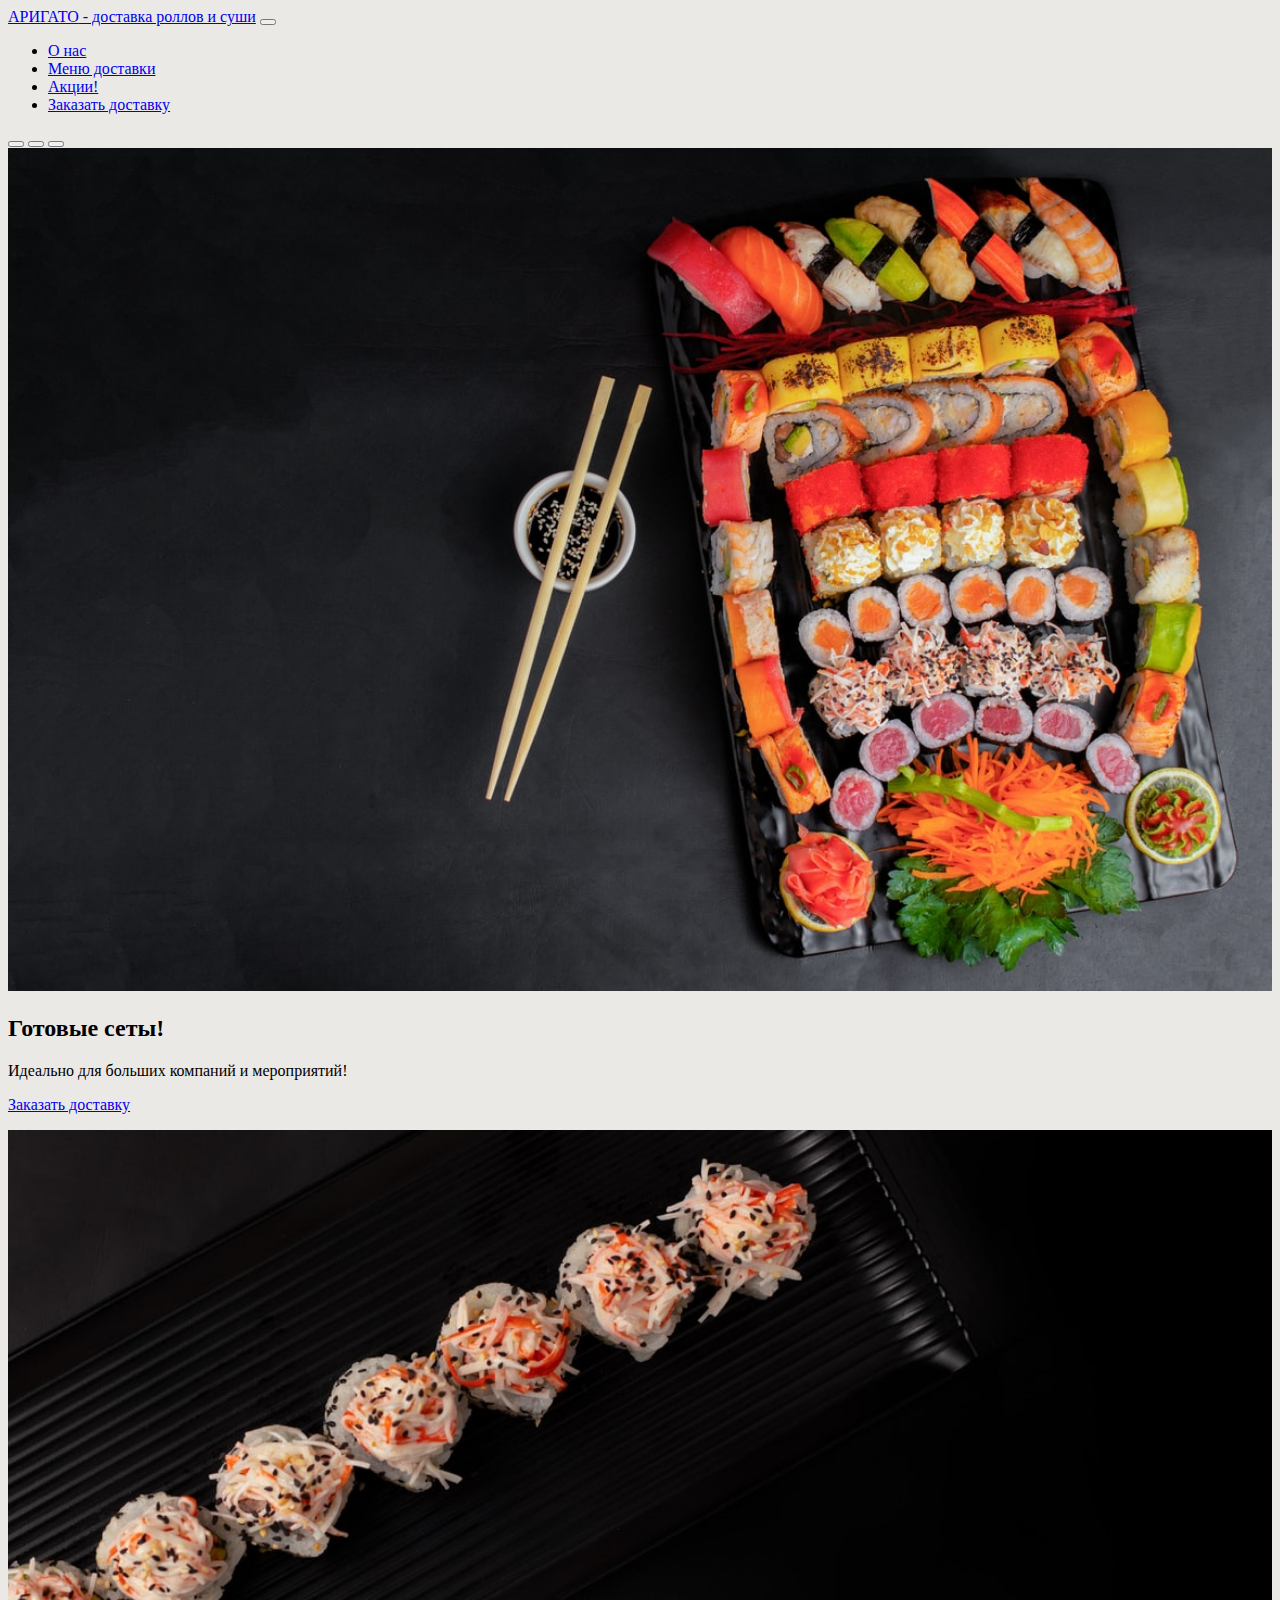
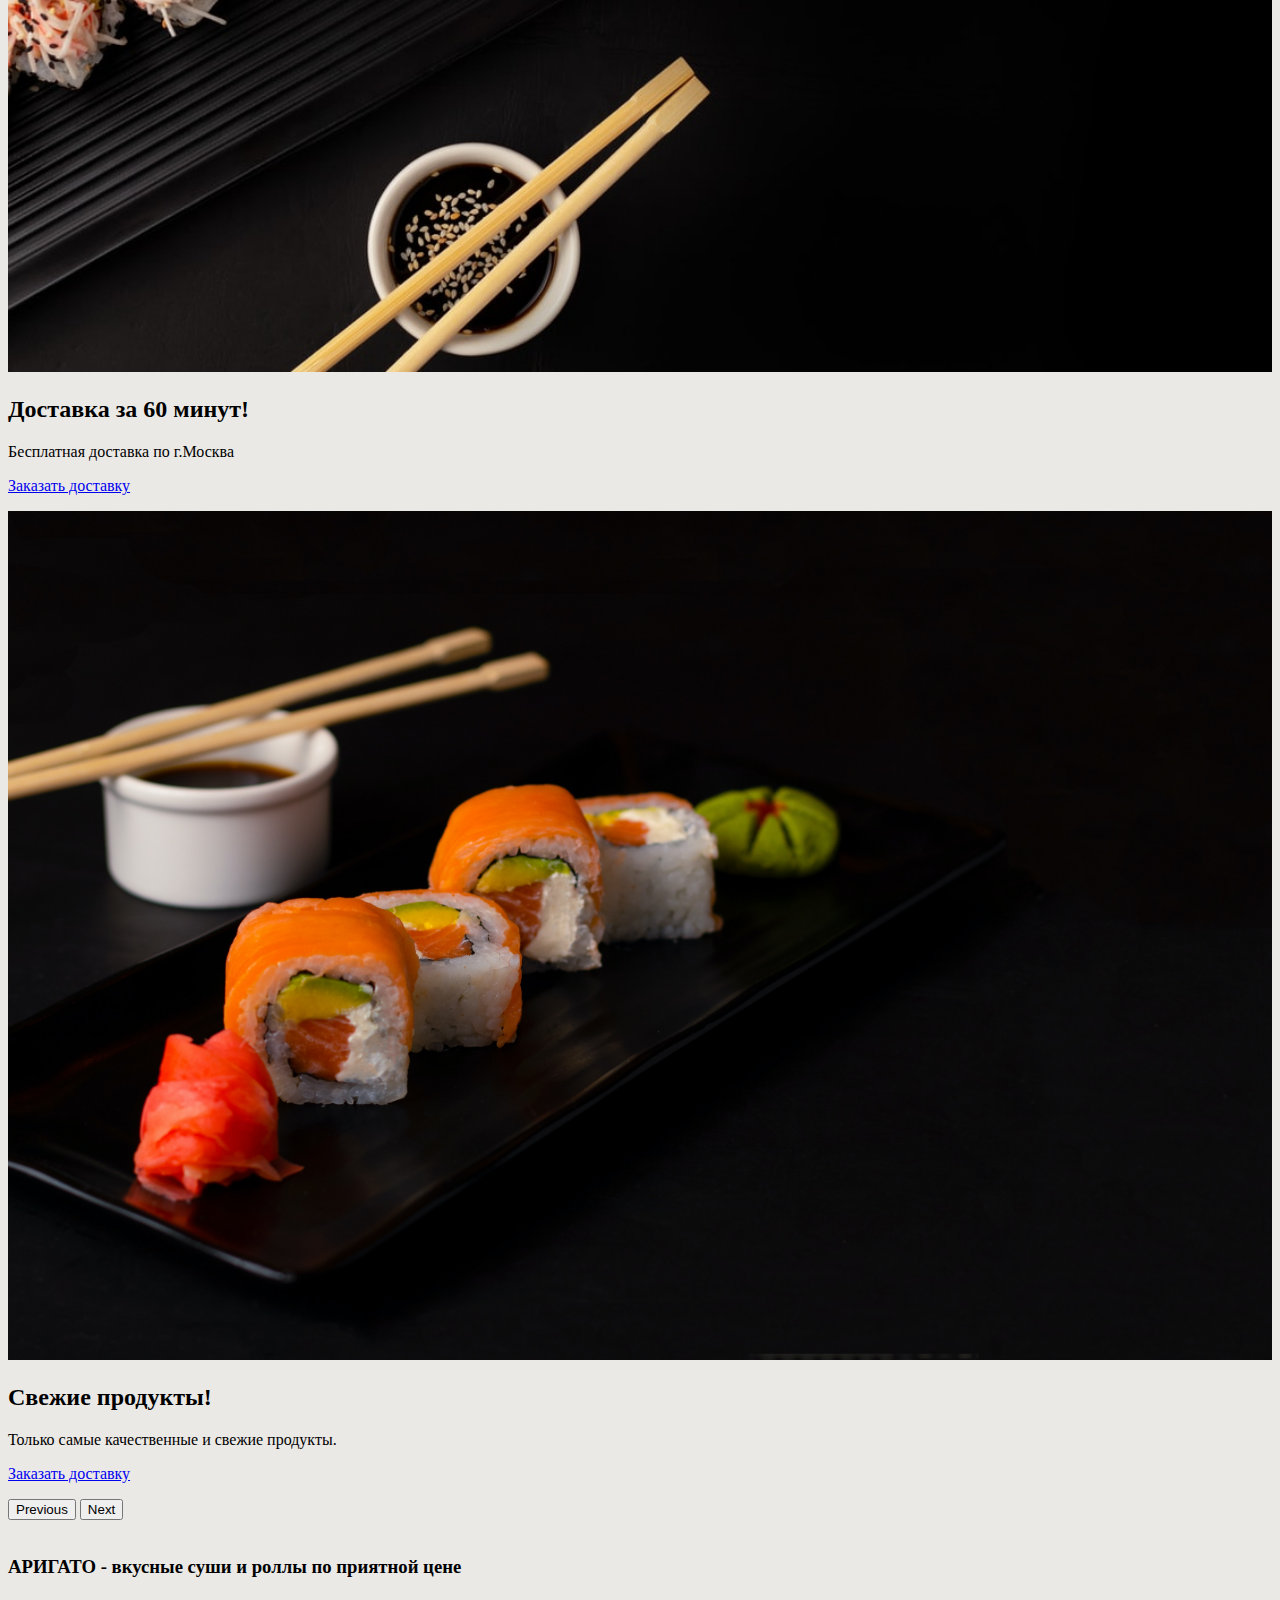
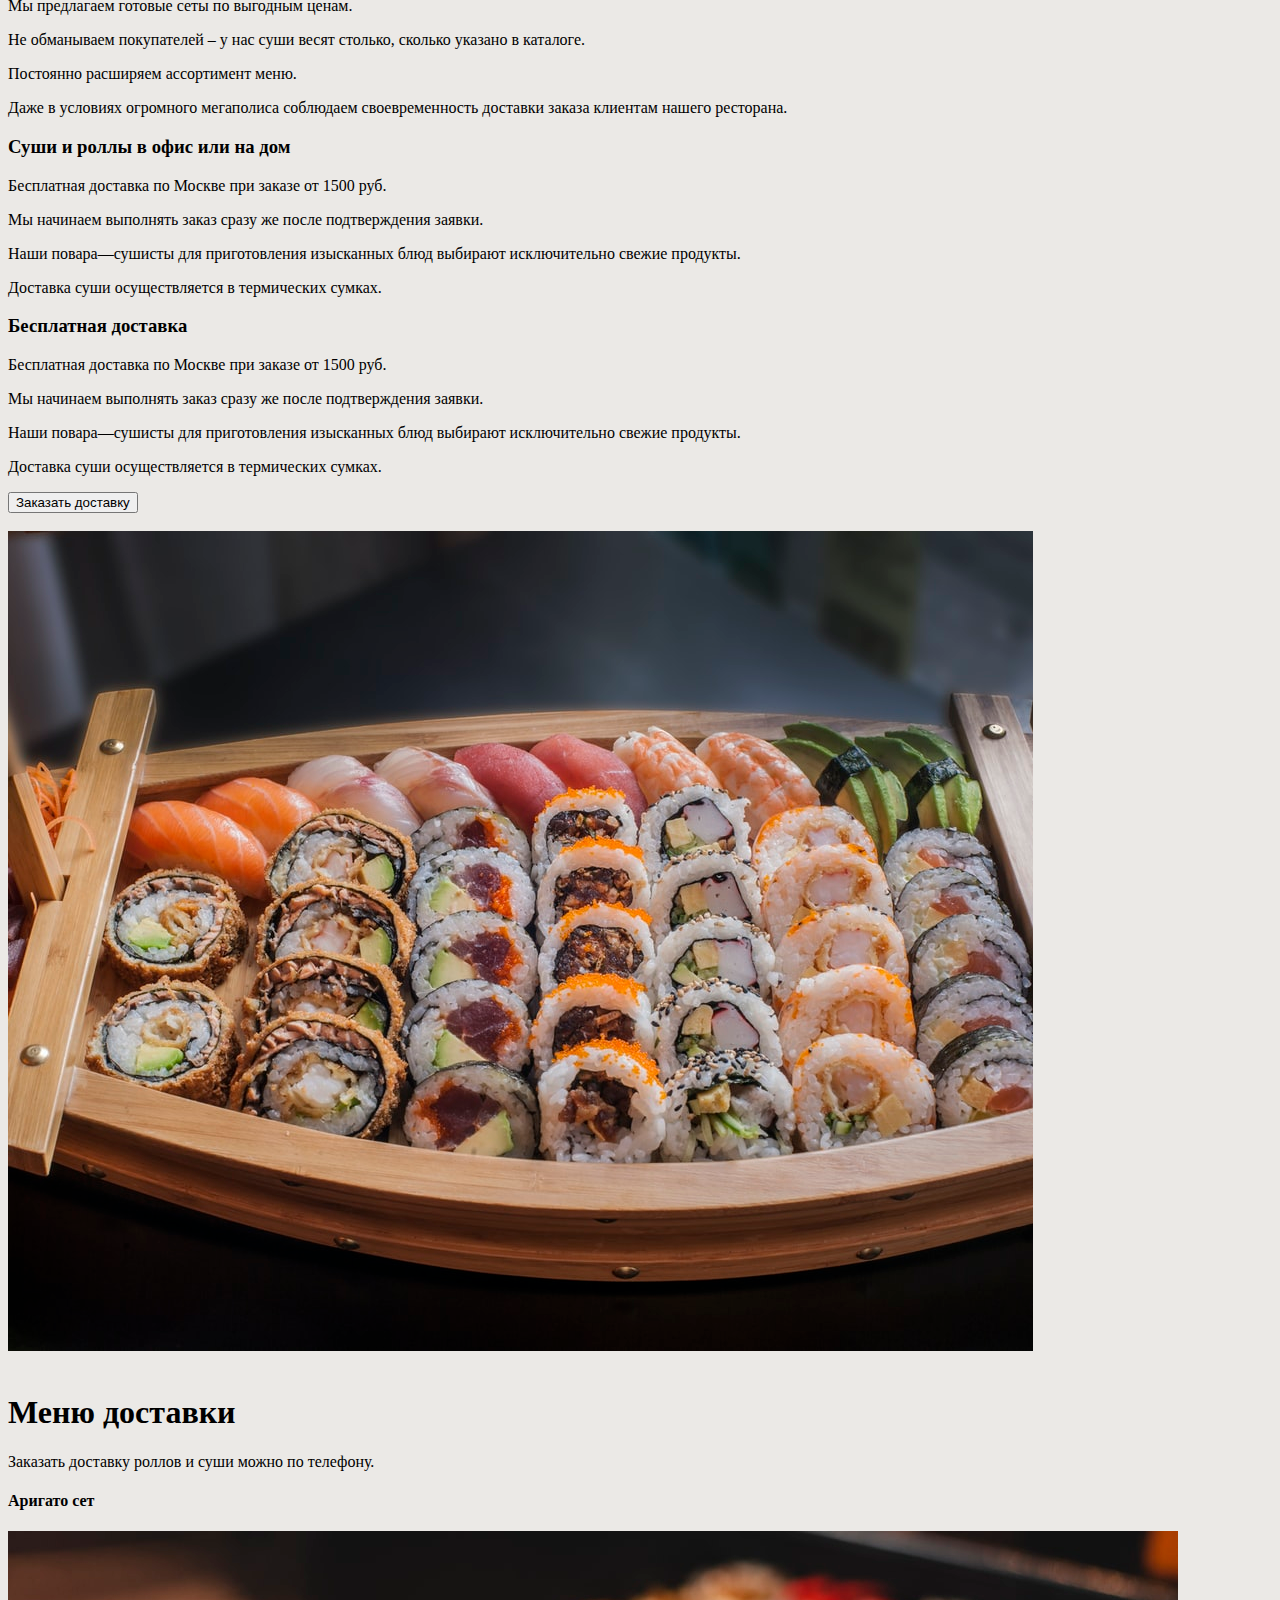
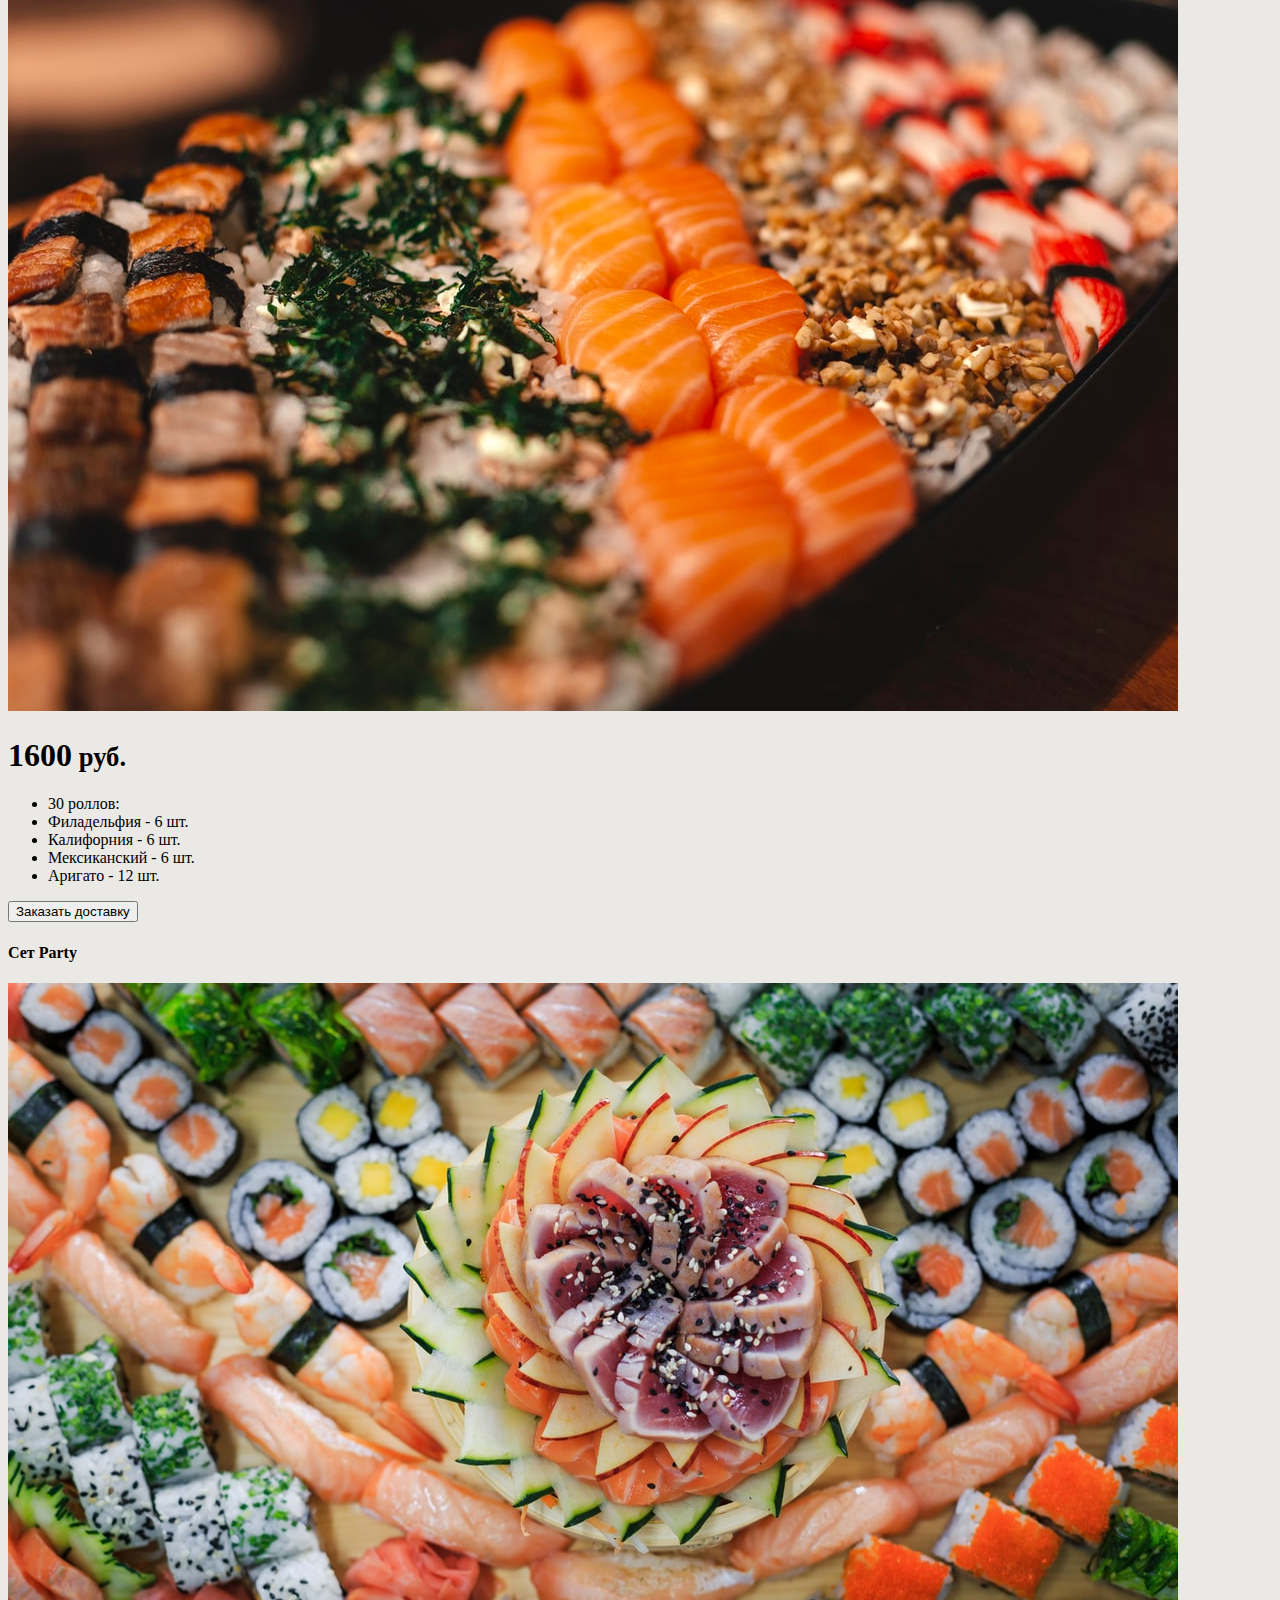
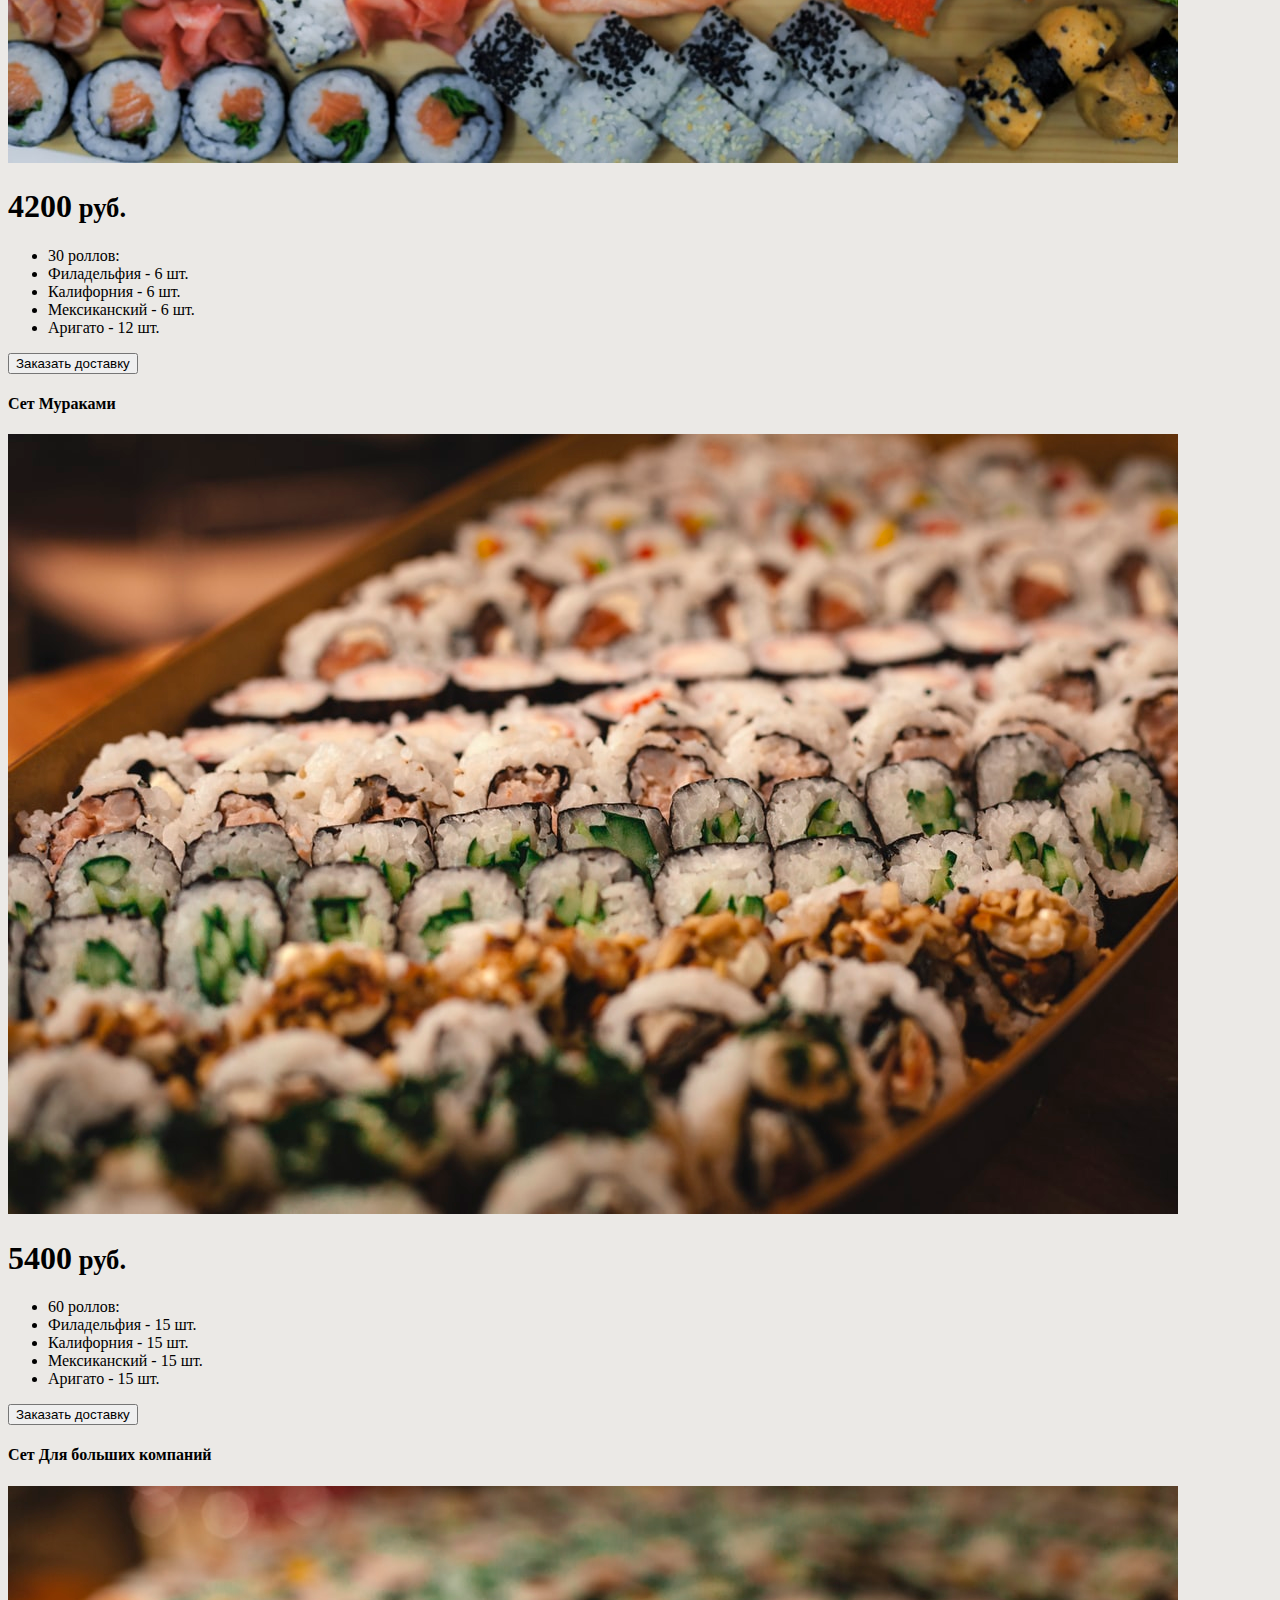
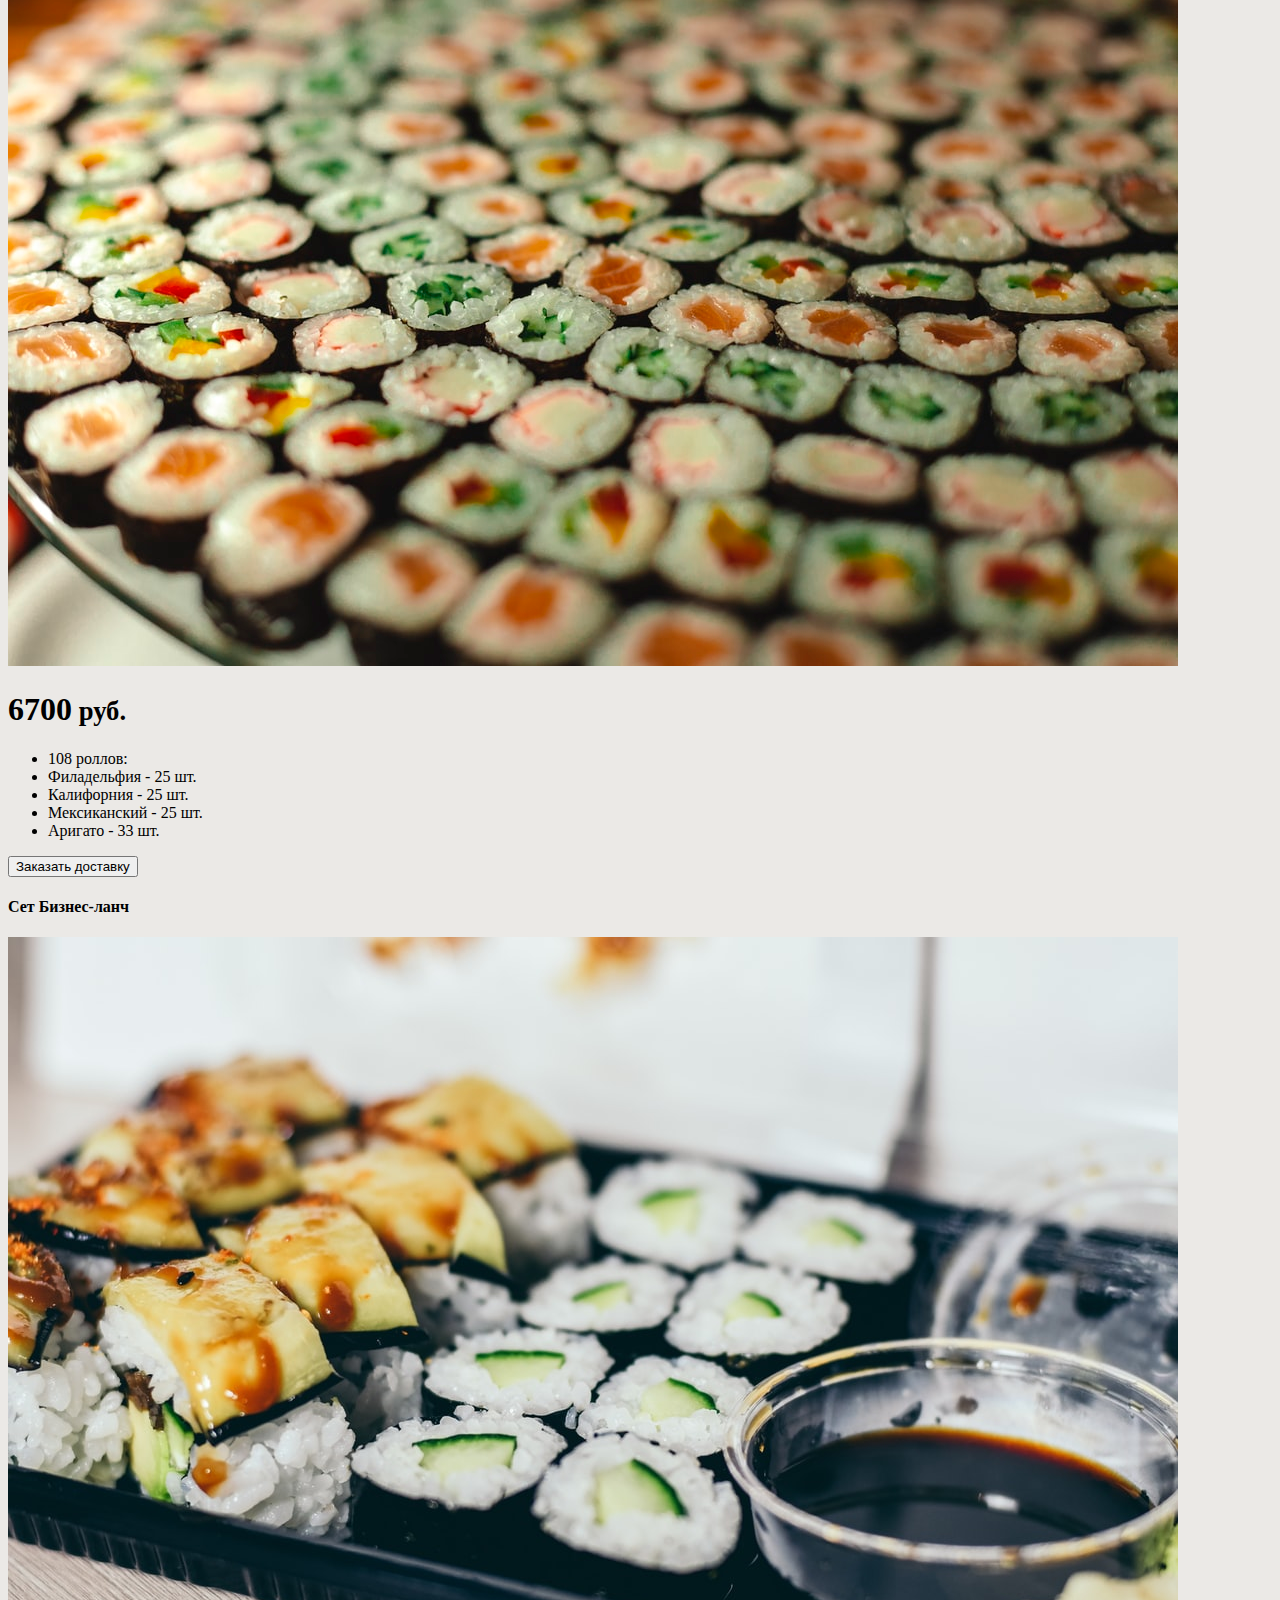
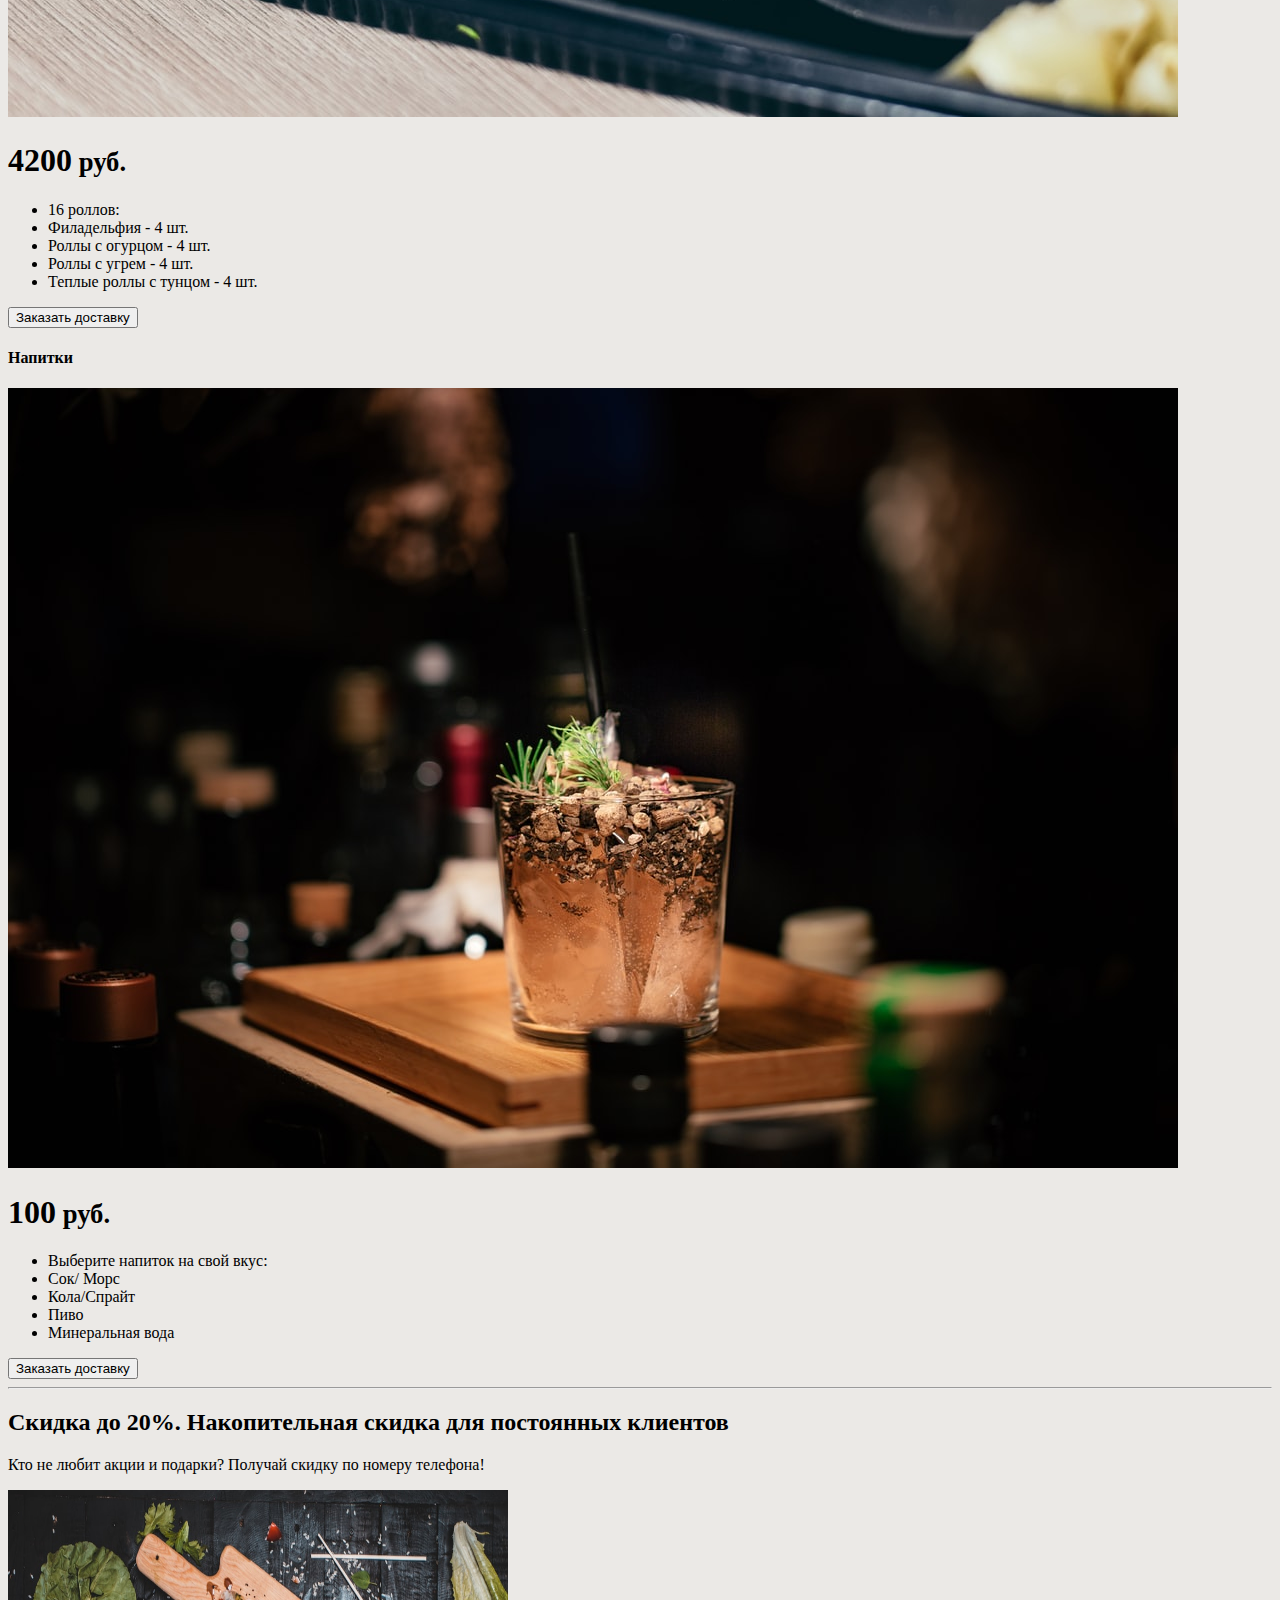
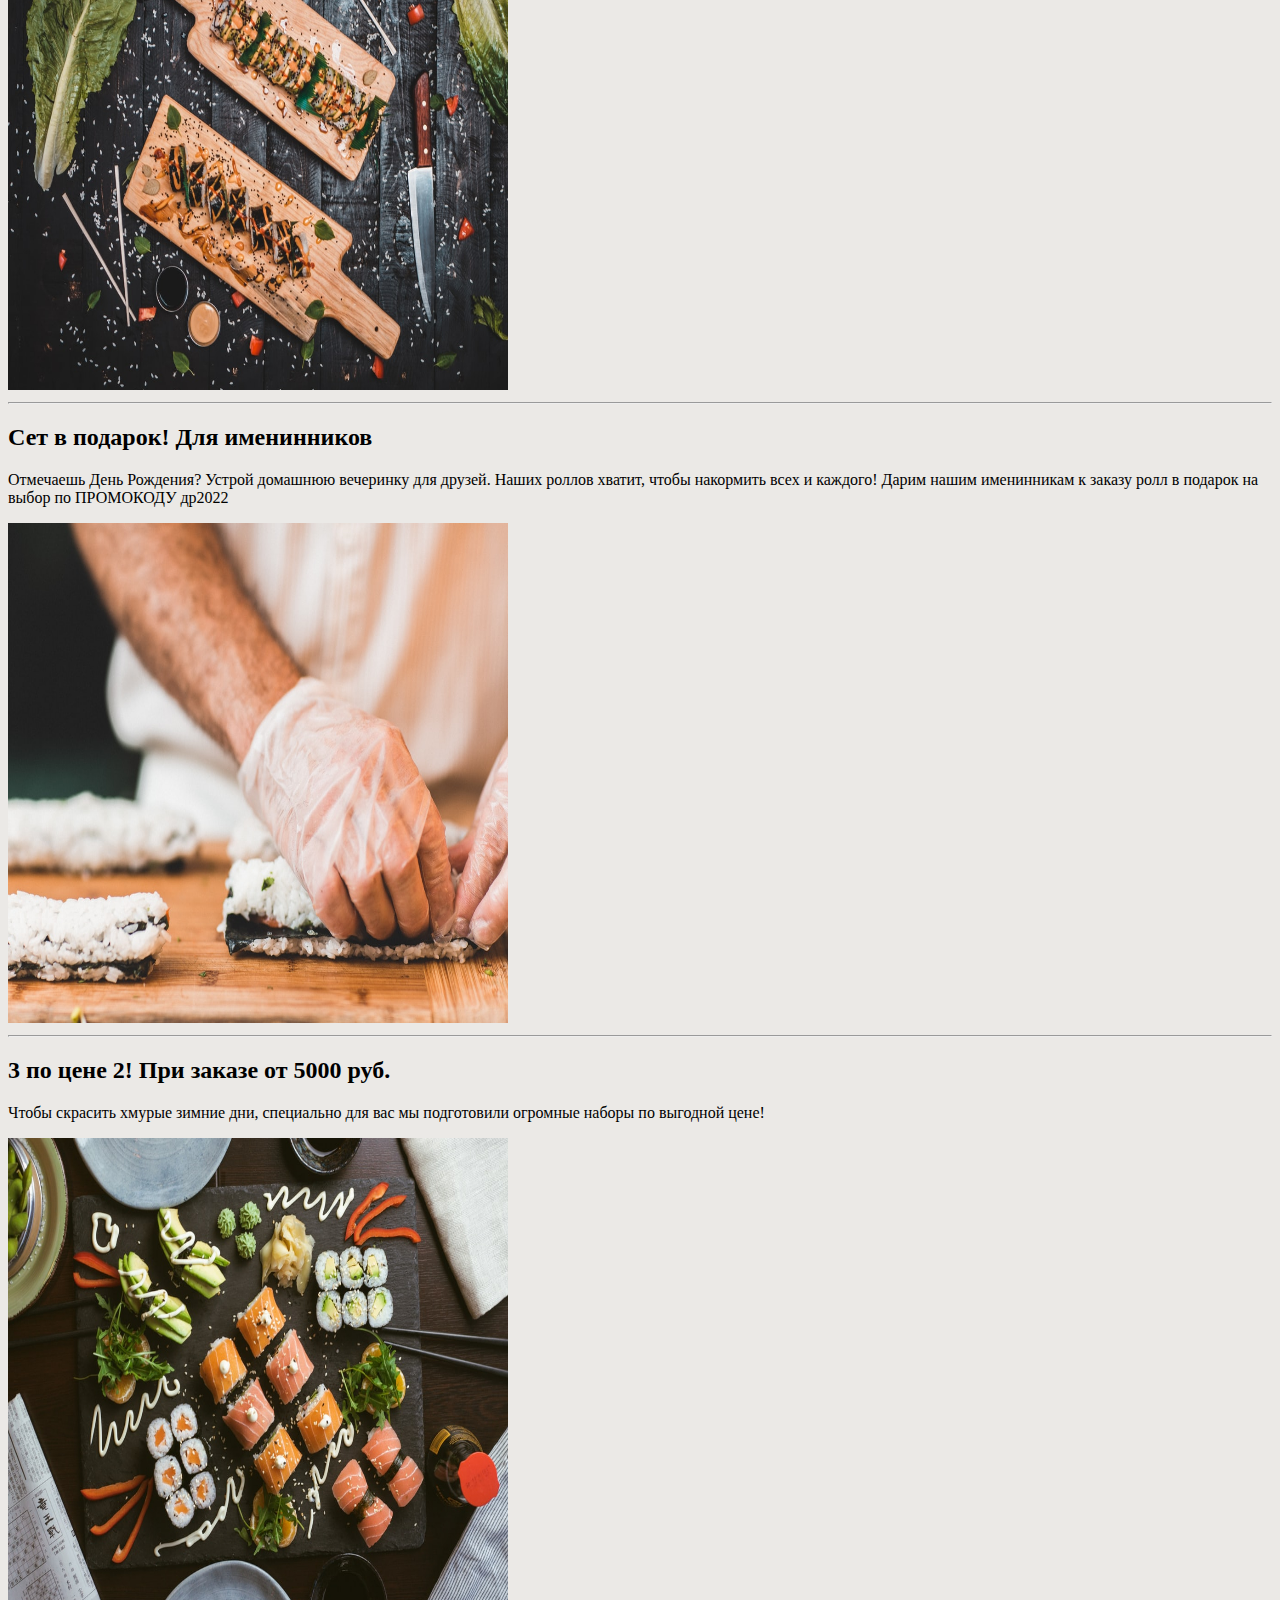
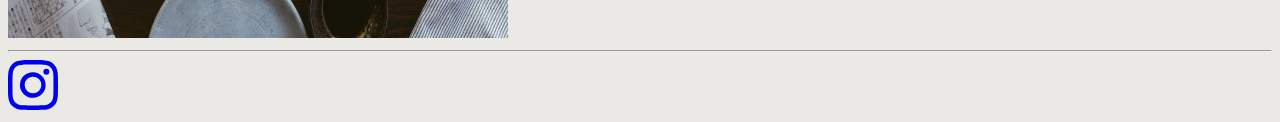
<file: index.html>
<!DOCTYPE html>
<html lang="ru" class="h-100"><head>
    <meta charset="utf-8">
    <meta name="viewport" content="width=device-width, initial-scale=1">
    <meta name="description" content="">
    <meta name="author" content="Mark Otto, Jacob Thornton, and Bootstrap contributors">
    <meta name="generator" content="Hugo 0.84.0">
    <title>Доставка роллов и суши</title>
    <link href="https://cdn.jsdelivr.net/npm/bootstrap@5.0.2/dist/css/bootstrap.min.css" rel="stylesheet" integrity="sha384-EVSTQN3/azprG1Anm3QDgpJLIm9Nao0Yz1ztcQTwFspd3yD65VohhpuuCOmLASjC" crossorigin="anonymous">
    <link rel="stylesheet" href="style.css">
<script src="https://cdn.jsdelivr.net/npm/bootstrap@5.0.2/dist/js/bootstrap.bundle.min.js" integrity="sha384-MrcW6ZMFYlzcLA8Nl+NtUVF0sA7MsXsP1UyJoMp4YLEuNSfAP+JcXn/tWtIaxVXM" crossorigin="anonymous"></script>
<html>
<body>
    <nav class="navbar navbar-expand-sm navbar-dark bg-dark" aria-label="Third navbar example">
        <div class="container-fluid">
          <a class="navbar-brand" href="#"><span class="text-danger">АРИГАТО</span> - доставка роллов и суши</a>
          <button class="navbar-toggler" type="button" data-bs-toggle="collapse" data-bs-target="#navbarsExample03" aria-controls="navbarsExample03" aria-expanded="false" aria-label="Toggle navigation">
            <span class="navbar-toggler-icon"></span>
          </button>
    
          <div class="collapse navbar-collapse" id="navbarsExample03">
            <ul class="navbar-nav me-auto mb-2 mb-sm-0 p-2">
              <li class="nav-item">
                <a class="nav-link active" aria-current="page" href="#about">О нас</a>
              </li>
              <li class="nav-item">
                <a class="nav-link active" href="#prices">Меню доставки</a>
              </li>
              <li class="nav-item">
                <a class="nav-link active text-warning" href="#sales">Акции!</a>
              </li>
              <li>
                <a class="btn btn-outline-danger text-white" href="#">Заказать доставку</a>
              </li>
                </ul>
          </div>
        </div>
      </nav>
    <div id="myCarousel" class="carousel slide pointer-event" data-bs-ride="carousel">
        <div class="carousel-indicators">
          <button type="button" data-bs-target="#myCarousel" data-bs-slide-to="0" class="" aria-label="Slide 1"></button>
          <button type="button" data-bs-target="#myCarousel" data-bs-slide-to="1" aria-label="Slide 2" class="active" aria-current="true"></button>
          <button type="button" data-bs-target="#myCarousel" data-bs-slide-to="2" aria-label="Slide 3" class=""></button>
        </div>
        <div class="carousel-inner">
          <div class="carousel-item">
            <img src="22.jpg" class="bd-placeholder-img" width="100%" height="100%" xmlns="http://www.w3.org/2000/svg" aria-hidden="true" preserveAspectRatio="xMidYMid slice" focusable="false"><rect width="100%" height="100%" fill="#777"></rect></svg>
    
            <div class="container">
              <div class="carousel-caption text-start h-50 mb-5">
                                  <h2>Готовые сеты!</h2>
                <p>Идеально для больших компаний и мероприятий!</p>
                <p><a class="btn btn-danger" href="#">Заказать доставку</a></p>
              </div>
            </div>
          </div>

          <div class="carousel-item active">
            <img src="34.jpg" class="bd-placeholder-img" width="100%" height="100%" xmlns="http://www.w3.org/2000/svg" aria-hidden="true" preserveAspectRatio="xMidYMid slice" focusable="false"><rect width="100%" height="100%" fill="#777"></rect></svg>
                <div class="container">
              <div class="carousel-caption h-50 mb-5">
                <h2>Доставка за 60 минут!</h2>
                <p>Бесплатная доставка по г.Москва</p>
                <p><a class="btn btn-danger" href="#">Заказать доставку</a></p>
              </div>
            </div>
          </div>
          <div class="carousel-item">
            <img src="21.jpg" class="bd-placeholder-img" width="100%" height="100%" xmlns="http://www.w3.org/2000/svg" aria-hidden="true" preserveAspectRatio="xMidYMid slice" focusable="false"><rect width="100%" height="100%" fill="#777"></rect></svg>
    
            <div class="container">
              <div class="carousel-caption text-end h-50 mb-5">
                <h2>Cвежие продукты!</h2>
                <p>Только самые качественные и свежие продукты.</p>
                <p><a class="btn btn-danger" href="#">Заказать доставку</a></p>
              </div>
            </div>
          </div>
        </div>
        <button class="carousel-control-prev" type="button" data-bs-target="#myCarousel" data-bs-slide="prev">
          <span class="carousel-control-prev-icon" aria-hidden="true"></span>
          <span class="visually-hidden">Previous</span>
        </button>
        <button class="carousel-control-next" type="button" data-bs-target="#myCarousel" data-bs-slide="next">
          <span class="carousel-control-next-icon" aria-hidden="true"></span>
          <span class="visually-hidden">Next</span>
        </button>
      </div>
<br>
<section id="about">
<div class="card mb-3 mt-5 " style="max-width: 100%";>
    <div class="row g-0 d-flex align-items-center">
      <div class="col-md-6">
        <div class="card-body">
          <h3 class="card-title text-center"><span class="text-danger">АРИГАТО</span> - вкусные суши и роллы по приятной цене</h3>
          <p class="card-text">Мы предлагаем готовые сеты по выгодным ценам.</p>
          <p class="card-text">Не обманываем покупателей – у нас суши весят столько, сколько указано в каталоге.</p>
          <p class="card-text">Постоянно расширяем ассортимент меню.</p>
          <p class="card-text">Даже в условиях огромного мегаполиса соблюдаем своевременность доставки заказа клиентам нашего ресторана.</p>
    </div>
    <div class="card-body">
        <h3 class="card-title text-center">Суши и роллы в офис или на дом</h3>
        <p class="card-text">Бесплатная доставка по Москве при заказе от 1500 руб.</p>
        <p class="card-text">Мы начинаем выполнять заказ сразу же после подтверждения заявки.</p>
        <p class="card-text">Наши повара—сушисты для приготовления изысканных блюд выбирают исключительно свежие продукты.</p>
        <p class="card-text">Доставка суши осуществляется в термических сумках.</p>
  </div>
  <div class="card-body">
    <h3 class="card-title text-center">Бесплатная доставка</h3>
    <p class="card-text">Бесплатная доставка по Москве при заказе от 1500 руб.</p>
    <p class="card-text">Мы начинаем выполнять заказ сразу же после подтверждения заявки.</p>
    <p class="card-text">Наши повара—сушисты для приготовления изысканных блюд выбирают исключительно свежие продукты.</p>
    <p class="card-text">Доставка суши осуществляется в термических сумках.</p>
   </div>
   <div class="d-flex justify-content-center">
       <button type="button" class="btn btn-lg btn-danger">Заказать доставку</button>
   </div>
    <br>
      </div> 
          <div class="col-md-6">
        <img class="w-100" src="3.jfif">
      </div>
    </div>
  </div>
   <br>
  </section>

        <section id="prices" class="bg-dark">
        <div class="container py-3 bg-dark">
          <header>
                 <div class="pricing-header p-3 pb-md-4 mx-auto text-center bg-dark">
              <h1 class="display-4 fw-normal text-white">Меню доставки</h1>
              <p class="fs-5 text-muted">Заказать доставку роллов и суши можно по телефону.</p>
            </div>
          </header>
        
          <main>
            <div class="row row-cols-1 row-cols-md-3 mb-3 text-center bg-dark">
              <div class="col">
                <div class="card mb-4 rounded-3 shadow-sm">
                  <div class="card-header py-3 bg-dark">
                    <h4 class="my-0 fw-normal text-warning">Аригато сет</h4>
                  </div>
                  <div class="card-body bg-dark text-white">
                      <img class="w-100" src="7.jfif">
                    <h1 class="card-title pricing-card-title">1600<small class="text-muted fw-light"> руб.</small></h1>
                    <ul class="list-unstyled mt-3 mb-4">
                      <li>30 роллов:</li>
                      <li>Филадельфия - 6 шт.</li>
                      <li>Калифорния - 6 шт.</li>
                      <li>Мексиканский - 6 шт.</li>
                      <li>Аригато - 12 шт.</li>
                    </ul>
                    <button type="button" class="btn btn-lg btn-danger">Заказать доставку</button>
                  </div>
                </div>
              </div>
              <div class="col">
                <div class="card mb-4 rounded-3 shadow-sm">
                  <div class="card-header py-3 bg-dark">
                    <h4 class="my-0 fw-normal text-warning">Сет Party</h4>
                  </div>
                  <div class="card-body bg-dark text-white">
                      <img class="w-100" src="8.jfif">
                    <h1 class="card-title pricing-card-title">4200<small class="text-muted fw-light"> руб.</small></h1>
                    <ul class="list-unstyled mt-3 mb-4">
                        <li>30 роллов:</li>
                        <li>Филадельфия - 6 шт.</li>
                        <li>Калифорния - 6 шт.</li>
                        <li>Мексиканский - 6 шт.</li>
                        <li>Аригато - 12 шт.</li>
                    </ul>
                    <button type="button" class="btn btn-lg btn-danger">Заказать доставку</button>
                  </div>
                </div>
              </div>
              <div class="col">
                <div class="card mb-4 rounded-3 shadow-sm">
                  <div class="card-header py-3 bg-dark">
                    <h4 class="my-0 fw-normal text-warning">Сет Мураками</h4>
                  </div>
                  <div class="card-body bg-dark text-white">
                      <img class="w-100" src="11.jfif">
                    <h1 class="card-title pricing-card-title">5400<small class="text-muted fw-light"> руб.</small></h1>
                    <ul class="list-unstyled mt-3 mb-4">
                        <li>60 роллов:</li>
                        <li>Филадельфия - 15 шт.</li>
                        <li>Калифорния - 15 шт.</li>
                        <li>Мексиканский - 15 шт.</li>
                        <li>Аригато - 15 шт.</li>
                    </ul>
                    <button type="button" class="btn btn-lg btn-danger">Заказать доставку</button>
                  </div>
                </div>
              </div>
                          </div>
        </main>
        <main>
            <div class="row row-cols-1 row-cols-md-3 mb-3 text-center bg-dark">
              <div class="col">
                <div class="card mb-4 rounded-3 shadow-sm">
                  <div class="card-header py-3 bg-dark">
                    <h4 class="my-0 fw-normal text-warning">Сет Для больших компаний</h4>
                  </div>
                  <div class="card-body bg-dark text-white">
                      <img class="w-100" src="10.jfif">
                    <h1 class="card-title pricing-card-title">6700<small class="text-muted fw-light"> руб.</small></h1>
                    <ul class="list-unstyled mt-3 mb-4">
                      <li>108 роллов:</li>
                      <li>Филадельфия - 25 шт.</li>
                      <li>Калифорния - 25 шт.</li>
                      <li>Мексиканский - 25 шт.</li>
                      <li>Аригато - 33 шт.</li>
                    </ul>
                    <button type="button" class="btn btn-lg btn-danger">Заказать доставку</button>
                  </div>
                </div>
              </div>
              <div class="col">
                <div class="card mb-4 rounded-3 shadow-sm">
                  <div class="card-header py-3 bg-dark">
                    <h4 class="my-0 fw-normal text-warning">Сет Бизнес-ланч</h4>
                  </div>
                  <div class="card-body bg-dark text-white">
                      <img class="w-100" src="12.jfif">
                    <h1 class="card-title pricing-card-title">4200<small class="text-muted fw-light"> руб.</small></h1>
                    <ul class="list-unstyled mt-3 mb-4">
                        <li>16 роллов:</li>
                        <li>Филадельфия - 4 шт.</li>
                        <li>Роллы с огурцом - 4 шт.</li>
                        <li>Роллы с угрем - 4 шт.</li>
                        <li>Теплые роллы с тунцом - 4 шт.</li>
                    </ul>
                    <button type="button" class="btn btn-lg btn-danger">Заказать доставку</button>
                  </div>
                </div>
              </div>
              <div class="col">
                <div class="card mb-4 rounded-3 shadow-sm">
                  <div class="card-header py-3 bg-dark">
                    <h4 class="my-0 fw-normal text-warning">Напитки</h4>
                  </div>
                  <div class="card-body bg-dark text-white">
                      <img class="w-100" src="14.jfif">
                    <h1 class="card-title pricing-card-title">100<small class="text-muted fw-light"> руб.</small></h1>
                    <ul class="list-unstyled mt-3 mb-4">
                      <li>Выберите напиток на свой вкус:</li>
                       <li>Сок/ Морс</li>
                      <li>Кола/Спрайт</li>
                      <li>Пиво</li>
                      <li>Минеральная вода</li>
                    </ul>
                    <button type="button" class="btn btn-lg btn-danger">Заказать доставку</button>
                  </div>
                </div>
              </div>
                          </div>
        </main>
    </section>
        
    <section id="sales">
    <div class="container marketing">
              <hr class="featurette-divider">
            <div class="row featurette d-flex align-items-center">
          <div class="col-md-7">
            <h2 class="featurette-heading text-danger">Скидка до 20%. <span class="text-muted">Накопительная скидка для постоянных клиентов</span></h2>
            <p class="lead">Кто не любит акции и подарки? Получай скидку по номеру телефона!</p>
          </div>
          <div class="col-md-5">
            <img src="4.jpg" class="bd-placeholder-img bd-placeholder-img-lg featurette-image img-fluid mx-auto" width="500" height="500" xmlns="http://www.w3.org/2000/svg" role="img" aria-label="Placeholder: 500x500" preserveAspectRatio="xMidYMid slice" focusable="false"><title>Placeholder</title><rect width="100%" height="100%" fill="#eee"></rect><text x="50%" y="50%" fill="#aaa" dy=".3em"></text></svg>
              </div>
        </div>
    
        <hr class="featurette-divider">
    
        <div class="row featurette d-flex align-items-center">
          <div class="col-md-7 order-md-2">
            <h2 class="featurette-heading text-danger">Сет в подарок! <span class="text-muted">Для именинников</span></h2>
            <p class="lead">Отмечаешь День Рождения? Устрой домашнюю вечеринку для друзей. Наших роллов хватит, чтобы накормить всех и каждого! Дарим нашим именинникам к заказу ролл в подарок на выбор по ПРОМОКОДУ др2022</p>
          </div>
          <div class="col-md-5 order-md-1">
            <img src="5.jfif" class="bd-placeholder-img bd-placeholder-img-lg featurette-image img-fluid mx-auto" width="500" height="500" xmlns="http://www.w3.org/2000/svg" role="img" aria-label="Placeholder: 500x500" preserveAspectRatio="xMidYMid slice" focusable="false"><title>Placeholder</title><rect width="100%" height="100%" fill="#eee"></rect><text x="50%" y="50%" fill="#aaa" dy=".3em"></text></svg>
    
          </div>
        </div>
    
        <hr class="featurette-divider">
            <div class="row featurette d-flex align-items-center">
          <div class="col-md-7">
            <h2 class="featurette-heading text-danger">3 по цене 2! <span class="text-muted">При заказе от 5000 руб.</span></h2>
            <p class="lead">Чтобы скрасить хмурые зимние дни, специально для вас мы подготовили огромные наборы по выгодной цене! </p>
          </div>
          <div class="col-md-5">
            <img src="6.jpg" class="bd-placeholder-img bd-placeholder-img-lg featurette-image img-fluid mx-auto" width="500" height="500" xmlns="http://www.w3.org/2000/svg" role="img" aria-label="Placeholder: 500x500" preserveAspectRatio="xMidYMid slice" focusable="false"><title>Placeholder</title><rect width="100%" height="100%" fill="#eee"></rect><text x="50%" y="50%" fill="#aaa" dy=".3em"></text></svg>
    
          </div>
        </div>
    
        <hr class="featurette-divider">
          </div><!-- /.container -->
        </section>
          <a href="#" class="footer d-flex justify-content-center">
            <svg xmlns="http://www.w3.org/2000/svg" width="50" height="50" fill="currentColor" class="bi bi-instagram" viewBox="0 0 16 16">
              <path d="M8 0C5.829 0 5.556.01 4.703.048 3.85.088 3.269.222 2.76.42a3.917 3.917 0 0 0-1.417.923A3.927 3.927 0 0 0 .42 2.76C.222 3.268.087 3.85.048 4.7.01 5.555 0 5.827 0 8.001c0 2.172.01 2.444.048 3.297.04.852.174 1.433.372 1.942.205.526.478.972.923 1.417.444.445.89.719 1.416.923.51.198 1.09.333 1.942.372C5.555 15.99 5.827 16 8 16s2.444-.01 3.298-.048c.851-.04 1.434-.174 1.943-.372a3.916 3.916 0 0 0 1.416-.923c.445-.445.718-.891.923-1.417.197-.509.332-1.09.372-1.942C15.99 10.445 16 10.173 16 8s-.01-2.445-.048-3.299c-.04-.851-.175-1.433-.372-1.941a3.926 3.926 0 0 0-.923-1.417A3.911 3.911 0 0 0 13.24.42c-.51-.198-1.092-.333-1.943-.372C10.443.01 10.172 0 7.998 0h.003zm-.717 1.442h.718c2.136 0 2.389.007 3.232.046.78.035 1.204.166 1.486.275.373.145.64.319.92.599.28.28.453.546.598.92.11.281.24.705.275 1.485.039.843.047 1.096.047 3.231s-.008 2.389-.047 3.232c-.035.78-.166 1.203-.275 1.485a2.47 2.47 0 0 1-.599.919c-.28.28-.546.453-.92.598-.28.11-.704.24-1.485.276-.843.038-1.096.047-3.232.047s-2.39-.009-3.233-.047c-.78-.036-1.203-.166-1.485-.276a2.478 2.478 0 0 1-.92-.598 2.48 2.48 0 0 1-.6-.92c-.109-.281-.24-.705-.275-1.485-.038-.843-.046-1.096-.046-3.233 0-2.136.008-2.388.046-3.231.036-.78.166-1.204.276-1.486.145-.373.319-.64.599-.92.28-.28.546-.453.92-.598.282-.11.705-.24 1.485-.276.738-.034 1.024-.044 2.515-.045v.002zm4.988 1.328a.96.96 0 1 0 0 1.92.96.96 0 0 0 0-1.92zm-4.27 1.122a4.109 4.109 0 1 0 0 8.217 4.109 4.109 0 0 0 0-8.217zm0 1.441a2.667 2.667 0 1 1 0 5.334 2.667 2.667 0 0 1 0-5.334z"/>
            </svg>
        </a>

</body>
  </html>
</file>
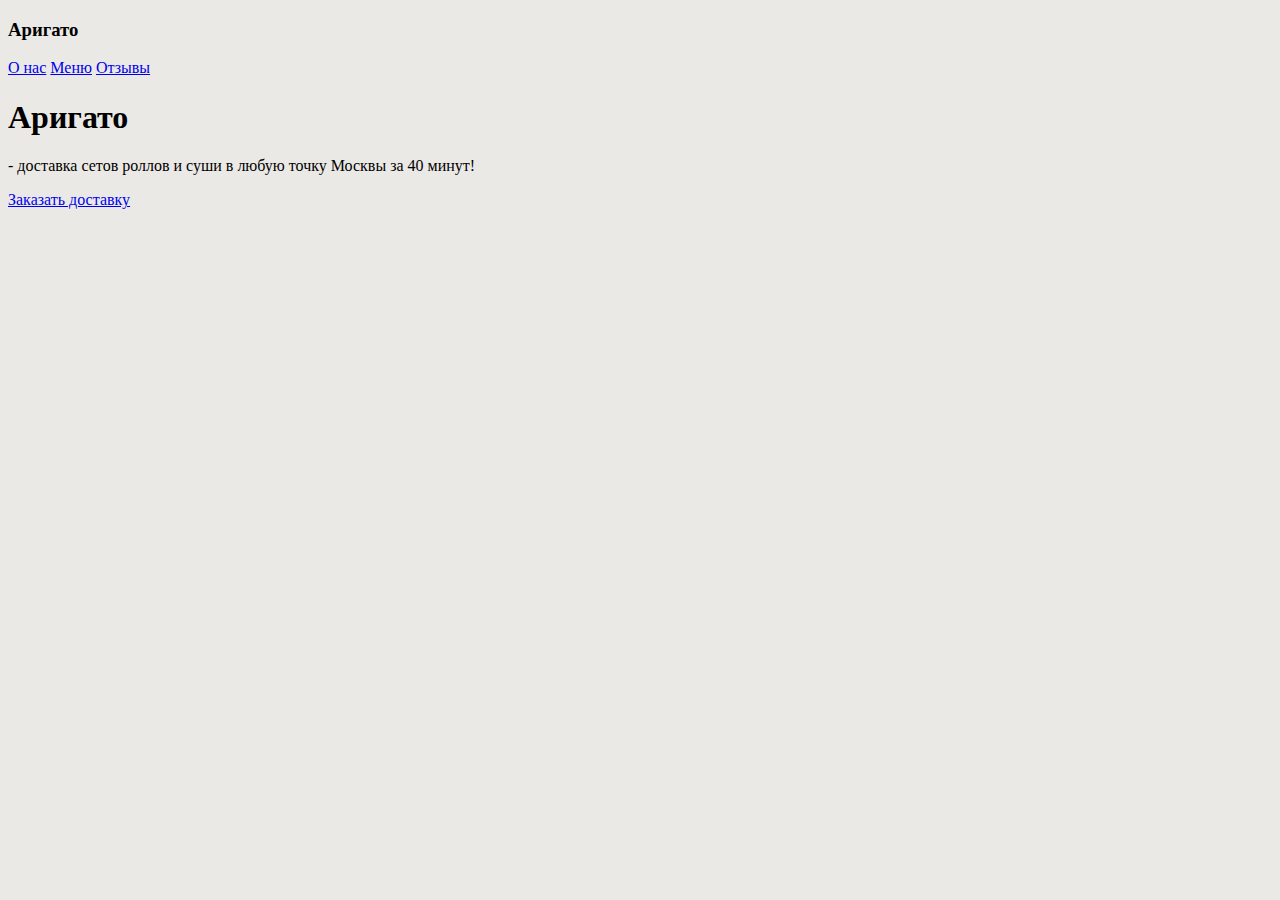
<file: index2.html>
<!DOCTYPE html>

    <html lang="en" class="h-100"><head>
        <meta charset="utf-8">
        <meta name="viewport" content="width=device-width, initial-scale=1">
        <meta name="description" content="">
        <meta name="author" content="Mark Otto, Jacob Thornton, and Bootstrap contributors">
        <meta name="generator" content="Hugo 0.84.0">
        <title>АРИГАТО - суши и роллы</title>
    <link href="https://cdn.jsdelivr.net/npm/bootstrap@5.0.2/dist/css/bootstrap.min.css" rel="stylesheet" integrity="sha384-EVSTQN3/azprG1Anm3QDgpJLIm9Nao0Yz1ztcQTwFspd3yD65VohhpuuCOmLASjC" crossorigin="anonymous">
    <link rel="stylesheet" href="style.css">
    <script src="https://cdn.jsdelivr.net/npm/bootstrap@5.0.2/dist/js/bootstrap.bundle.min.js" integrity="sha384-MrcW6ZMFYlzcLA8Nl+NtUVF0sA7MsXsP1UyJoMp4YLEuNSfAP+JcXn/tWtIaxVXM" crossorigin="anonymous"></script>
    
      </head>
            <body class="h-100 text-center text-white bg-dark">
            <div class="cover-container d-flex w-100 h-50 p-3 mx-auto flex-column">
        <header class="mb-auto w-100">
          <div>
              <h3 class="float-md-start mb-0">Аригато</h3>
              <nav class="nav nav-masthead d-flex justify-content-center">
                <a class="nav-link active text-white" aria-current="page" href="#">О нас</a>
                <a class="nav-link active text-white" href="#">Меню</a>
                <a class="nav-link active text-white" href="#">Отзывы</a>
              </nav>
        </div>
          </header>


 
      <main class="px-3">
        <h1>Аригато</h1>
        <p class="lead">- доставка сетов роллов и суши в любую точку Москвы за 40 минут!</p>
        <p class="lead">
          <a href="index.html" class="btn btn-lg btn-danger fw-bold border-white">Заказать доставку</a>
        </p>
      </main>
    </div>
    </body></html>
</file>
<file: style.css>
body, .card {
    background-color: #ebe9e6;
}
</file>
